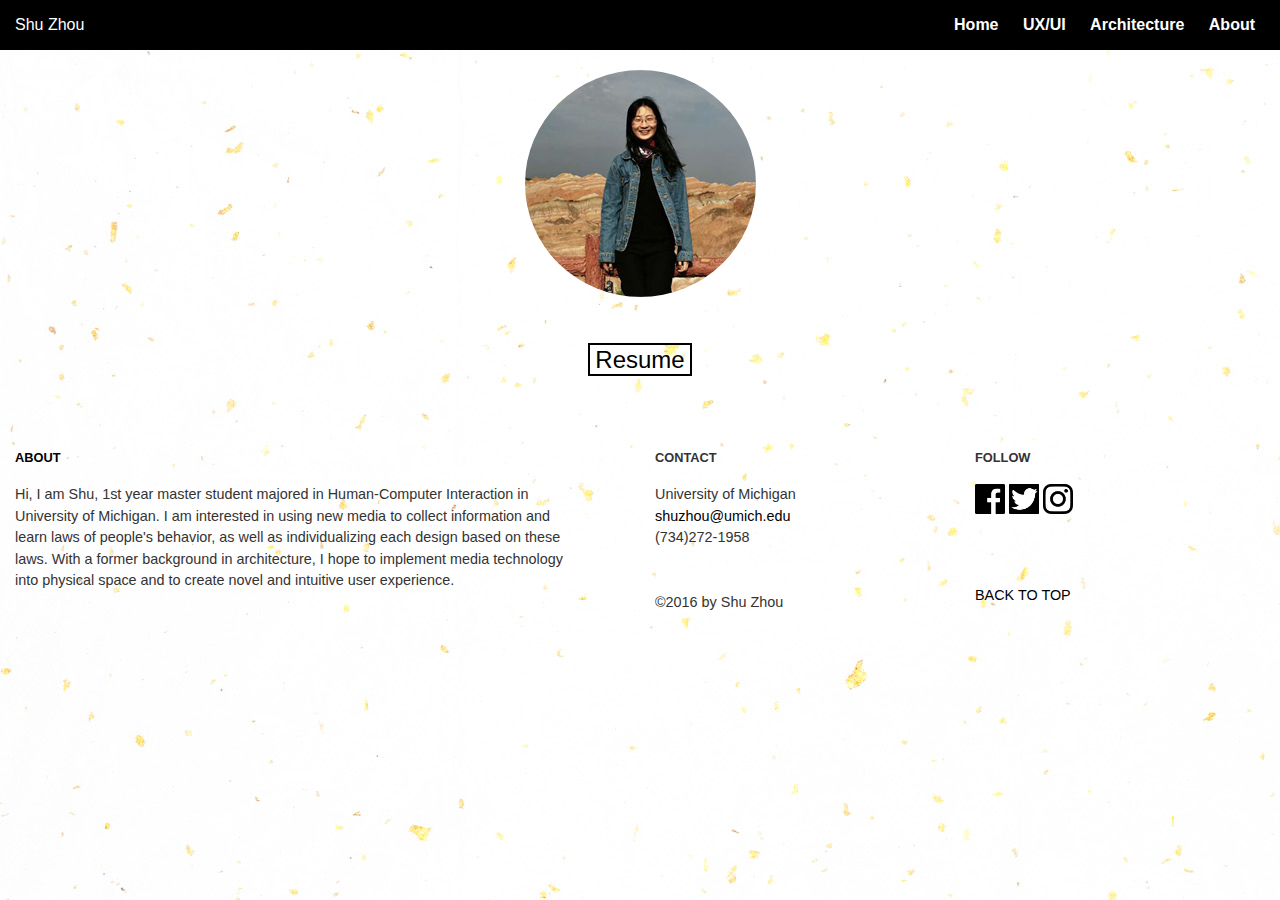
<file: about.html>
<!DOCTYPE html>
<html lang="en">
  <head>
    <meta charset="utf-8">
    <meta http-equiv="X-UA-Compatible" content="IE=edge">
    <meta name="viewport" content="width=device-width, initial-scale=1">
    <!-- The above 3 meta tags *must* come first in the head; any other head content must come *after* these tags -->
    <title>Shu Zhou</title>

    <!-- Bootstrap -->
    <link href="css/bootstrap.min.css" rel="stylesheet">
    
    <link href="css/mainstyle2.css" rel="stylesheet">
    <!-- HTML5 shim and Respond.js for IE8 support of HTML5 elements and media queries -->
    <!-- WARNING: Respond.js doesn't work if you view the page via file:// -->
    <!--[if lt IE 9]>
      <script src="https://oss.maxcdn.com/html5shiv/3.7.3/html5shiv.min.js"></script>
      <script src="https://oss.maxcdn.com/respond/1.4.2/respond.min.js"></script>
    <![endif]-->
  </head>
  <body>
    <header class="container-fluid">
      <div class="row nav_bar">
        <p class="col-xs-3 ">Shu Zhou</p>
        <ul class="col-xs-9 navlist text-right" >
            <li><a class="nav" href="index.html">Home</a></li>
            <li><a class="nav" href="UXUI.html">UX/UI</a></li>
            <li><a class="nav" href="arch.html">Architecture</a></li>
            <li><a class="nav" href="about.html">About</a></li>
        </ul>
        
      </div>
      <div class="row">
         
      </div>
      
    </header>
    

    <section class="container group">
     
      <div class="row avator">
        <figure  class="col-xs-12" >
          <img src="img/avator.jpg" class="img-circle">
        </figure>
        <p class="col-xs-12">&nbsp;<br><br><br>
          <a href="file/resume.pdf" class="linkhover" id="resume">Resume</a>
        </p>
      </div>
      

    </section>

    <footer class="container-fluid">
      <div class="row">
        <div class="col-xs-12 col-md-6 col-lg-6" id="index_about">
          <p class="footer_title"><a class="linkhover" href="about.html">ABOUT</a></p>
          <p class="footer_content">Hi, I am Shu, 1st year master student majored in Human-Computer Interaction in University of Michigan. I am interested in using new media to collect information and learn laws of people's behavior, as well as individualizing each design based on these laws. With a former background in architecture, I hope to implement media technology into physical space and to create novel and intuitive user experience.</p>
        </div>
        <div class="col-xs-12 col-md-6 col-lg-3">
          <p class="footer_title">CONTACT</p>
          <p class="footer_content">University of Michigan<br/><a class="linkhover" href="mailto:shuzhou@umich.edu?Subject=Hello" target="_top" >shuzhou@umich.edu</a><br/>(734)272-1958<br><br><br>&copy;2016 by Shu Zhou</p>
          
        </div>
        <div class="col-xs-12 col-md-6 col-lg-3">
          <p class="footer_title">FOLLOW</p>
          <p class="footer_content">
            <a calss="footer_img" href="https://www.facebook.com/shu.zhou.397">
              <img src="img/logo_facebook.png" height="30">  
            </a>
            <a calss="footer_img" href="https://twitter.com/zhou_shu_?lang=en">
              <img  src="img/logo_twitter.png" height="30">  
            </a>
            <a calss="footer_img" href="https://www.instagram.com/zhou_shu_/?hl=en">
              <img  src="img/logo_ins.png" height="30">  
            </a><br><br><br><br>
            <a class="linkhover" href="#top">BACK TO TOP</a>
          </p>

        </div>
      </div>
      
      
    </footer>








    <!-- jQuery (necessary for Bootstrap's JavaScript plugins) -->
    <script src="js/jquery.min.js"></script>
    <!-- Include all compiled plugins (below), or include individual files as needed -->
    <script src="js/bootstrap.min.js"></script>
    <script src="js/jquery.animate-color.js"></script>
    <script src="js/myJquery.js"></script>
  </body>
</html>
</file>
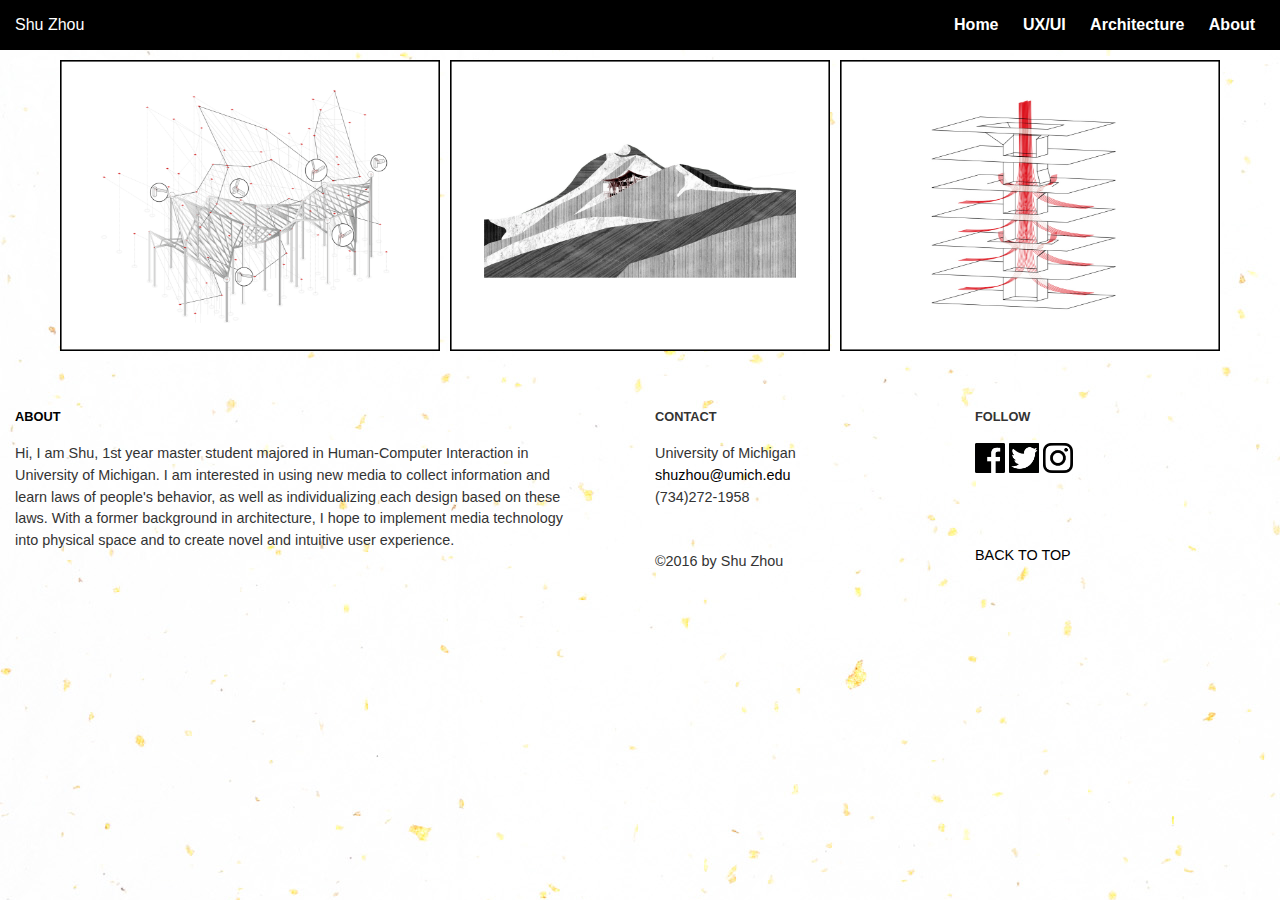
<file: arch.html>
<!DOCTYPE html>
<html lang="en">
  <head>
    <meta charset="utf-8">
    <meta http-equiv="X-UA-Compatible" content="IE=edge">
    <meta name="viewport" content="width=device-width, initial-scale=1">
    <!-- The above 3 meta tags *must* come first in the head; any other head content must come *after* these tags -->
    <title>Shu Zhou</title>

    <!-- Bootstrap -->
    <link href="css/bootstrap.min.css" rel="stylesheet">
    
    <link href="css/mainstyle2.css" rel="stylesheet">
    <!-- HTML5 shim and Respond.js for IE8 support of HTML5 elements and media queries -->
    <!-- WARNING: Respond.js doesn't work if you view the page via file:// -->
    <!--[if lt IE 9]>
      <script src="https://oss.maxcdn.com/html5shiv/3.7.3/html5shiv.min.js"></script>
      <script src="https://oss.maxcdn.com/respond/1.4.2/respond.min.js"></script>
    <![endif]-->
  </head>
  <body>
    <header class="container-fluid">
      <div class="row nav_bar">
        <p class="col-xs-3 ">Shu Zhou</p>
        <ul class="col-xs-9 navlist text-right" >
            <li><a class="nav" href="index.html">Home</a></li>
            <li><a class="nav" href="UXUI.html">UX/UI</a></li>
            <li><a class="nav" href="arch.html">Architecture</a></li>
            <li><a class="nav" href="about.html">About</a></li>
        </ul>
        
      </div>
      <div class="row">
         
      </div>
      
    </header>
    

    <section class="container group">
     
      <div class="row">
        <figure >
          <a href="arch_timber.html">
            <img class="thumbnail_add col-xs-12 col-sm-6 col-md-6 col-lg-4" src="img/arch/timber.png" alt="Timber" >
          </a>
          <a href="arch_pavilion.html">
            <img class="thumbnail_add col-xs-12 col-sm-6 col-md-6 col-lg-4" src="img/arch/pavilion.png" alt="Pavilion">
          </a>
          <a href="arch_air.html">
            <img class="thumbnail_add col-xs-12 col-sm-6 col-md-6 col-lg-4" src="img/arch/air.png" alt="Air">
          </a>
        </figure>
        
      </div>
      

    </section>

    <footer class="container-fluid">
      <div class="row">
        <div class="col-xs-12 col-md-6 col-lg-6" id="index_about">
          <p class="footer_title"><a class="linkhover" href="about.html">ABOUT</a></p>
          <p class="footer_content">Hi, I am Shu, 1st year master student majored in Human-Computer Interaction in University of Michigan. I am interested in using new media to collect information and learn laws of people's behavior, as well as individualizing each design based on these laws. With a former background in architecture, I hope to implement media technology into physical space and to create novel and intuitive user experience.</p>
        </div>
        <div class="col-xs-12 col-md-6 col-lg-3">
          <p class="footer_title">CONTACT</p>
          <p class="footer_content">University of Michigan<br/><a class="linkhover" href="mailto:shuzhou@umich.edu?Subject=Hello" target="_top" >shuzhou@umich.edu</a><br/>(734)272-1958<br><br><br>&copy;2016 by Shu Zhou</p>
          
        </div>
        <div class="col-xs-12 col-md-6 col-lg-3">
          <p class="footer_title">FOLLOW</p>
          <p class="footer_content">
            <a calss="footer_img" href="https://www.facebook.com/shu.zhou.397">
              <img src="img/logo_facebook.png" height="30">  
            </a>
            <a calss="footer_img" href="https://twitter.com/zhou_shu_?lang=en">
              <img  src="img/logo_twitter.png" height="30">  
            </a>
            <a calss="footer_img" href="https://www.instagram.com/zhou_shu_/?hl=en">
              <img  src="img/logo_ins.png" height="30">  
            </a><br><br><br><br>
            <a class="linkhover" href="#top">BACK TO TOP</a>
          </p>

        </div>
      </div>
      
      
    </footer>








    <!-- jQuery (necessary for Bootstrap's JavaScript plugins) -->
    <script src="js/jquery.min.js"></script>
    <!-- Include all compiled plugins (below), or include individual files as needed -->
    <script src="js/bootstrap.min.js"></script>
    <script src="js/jquery.animate-color.js"></script>
    <script src="js/myJquery.js"></script>
  </body>
</html>
</file>
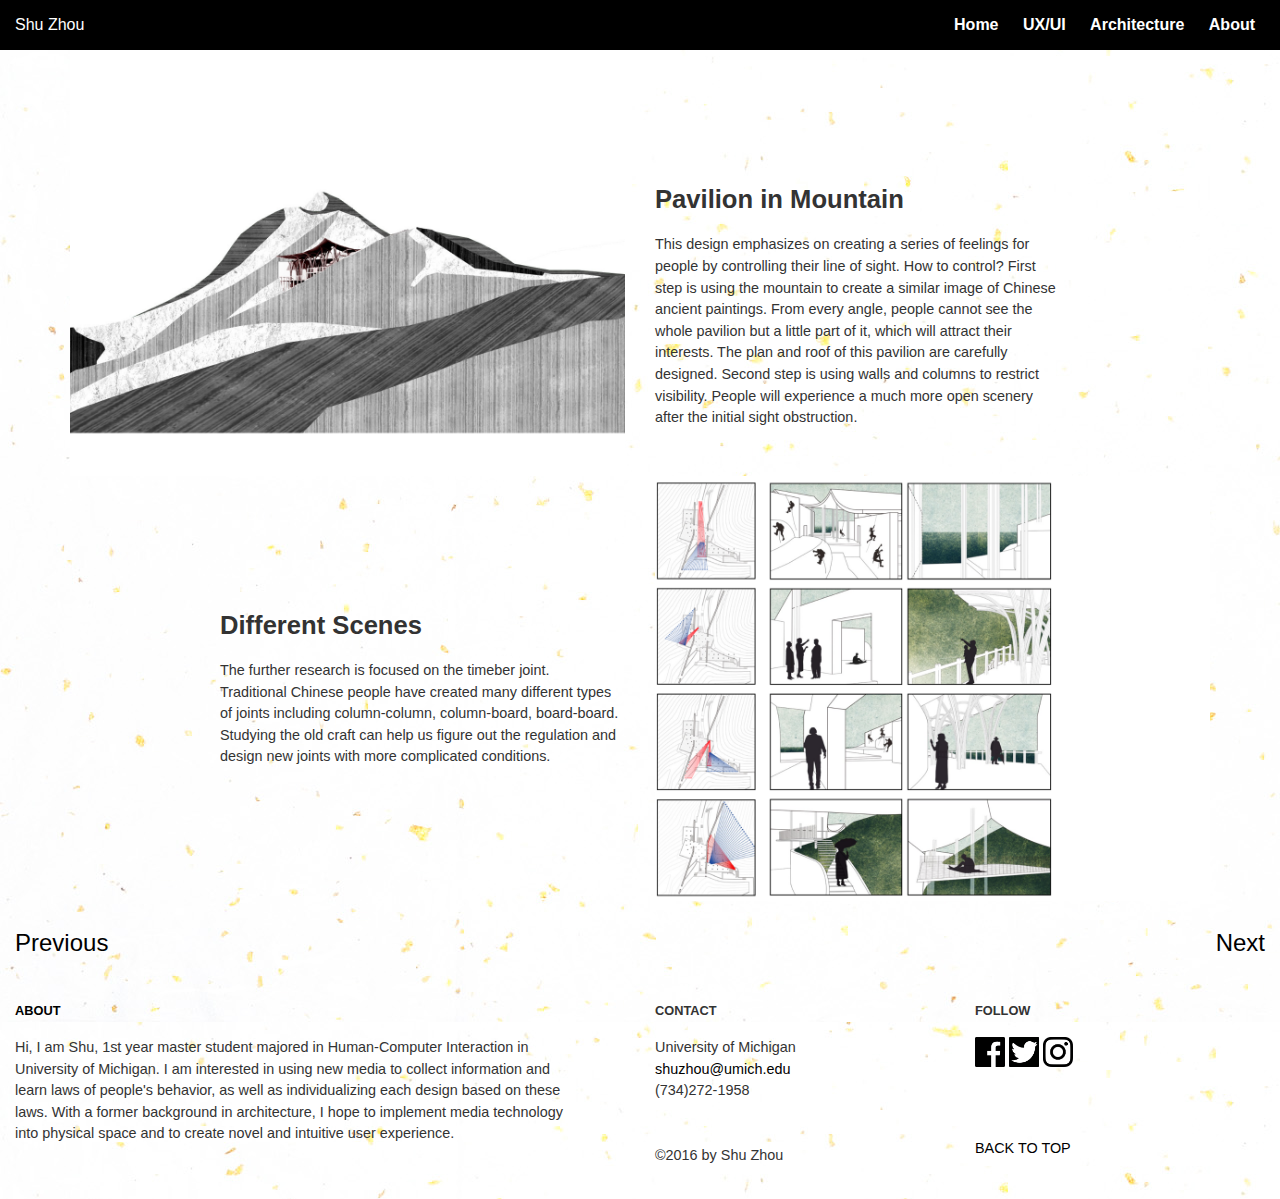
<file: arch_pavilion.html>
<!DOCTYPE html>
<html lang="en">
  <head>
    <meta charset="utf-8">
    <meta http-equiv="X-UA-Compatible" content="IE=edge">
    <meta name="viewport" content="width=device-width, initial-scale=1">
    <!-- The above 3 meta tags *must* come first in the head; any other head content must come *after* these tags -->
    <title>Shu Zhou</title>

    <!-- Bootstrap -->
    <link href="css/bootstrap.min.css" rel="stylesheet">
    
    <link href="css/mainstyle2.css" rel="stylesheet">
    <link href="css/lightbox.min.css" rel="stylesheet">
    <!-- HTML5 shim and Respond.js for IE8 support of HTML5 elements and media queries -->
    <!-- WARNING: Respond.js doesn't work if you view the page via file:// -->
    <!--[if lt IE 9]>
      <script src="https://oss.maxcdn.com/html5shiv/3.7.3/html5shiv.min.js"></script>
      <script src="https://oss.maxcdn.com/respond/1.4.2/respond.min.js"></script>
    <![endif]-->
  </head>
  <body>
    <header class="container-fluid">
      <div class="row nav_bar">
        <p class="col-xs-3 ">Shu Zhou</p>
        <ul class="col-xs-9 navlist text-right" >
            <li><a class="nav" href="index.html">Home</a></li>
            <li><a class="nav" href="UXUI.html">UX/UI</a></li>
            <li><a class="nav" href="arch.html">Architecture</a></li>
            <li><a class="nav" href="about.html">About</a></li>
        </ul>
        
      </div>
      <div class="row">
         
      </div>
      
    </header>
    

    <section class="container group">
     
      <div class="row ">
        <figure  class="col-xs-12 col-sm-6 " >
          <a href="img/arch/pavilion1.png" data-lightbox="roadtrip" data-title="Pavilion in Mountain"><img src="img/arch/pavilion1.png" class="img-responsive"></a>
        </figure>
        <div class="col-xs-12 col-sm-6">
          <h3 class="firstline">Pavilion in Mountain</h3><br>
          <p class="secondline">This design emphasizes on creating a series of feelings for people by controlling their line of sight. How to control? First step is using the mountain to create a similar image of Chinese ancient paintings. From every angle, people cannot see the whole pavilion but a little part of it, which will attract their interests. The plan and roof of this pavilion are carefully designed. Second step is using walls and columns to restrict visibility. People will experience a much more open scenery after the initial sight obstruction. 
          </p>
        </div>
      </div>
      <div class="row ">
        <figure  class="col-xs-12 col-sm-6 col-sm-push-6 " >
          <a href="img/arch/pavilion2.png" data-lightbox="roadtrip" data-title="Different Scenes"><img src="img/arch/pavilion2.png" class="img-responsive"></a>
        </figure>
        <div class="col-xs-12 col-sm-6 col-sm-pull-6">
          <h3 class="firstline2">Different Scenes</h3><br>
          <p class="secondline2">The further research is focused on the timeber joint.<br>Traditional Chinese people have created many different types of joints including column-column, column-board, board-board. Studying the old craft can help us figure out the regulation and design new joints with more complicated conditions.
          </p>
        </div>
      </div>
      
      

    </section>
    <section class="container-fluid">
      <div class="row">
        <a class="col-xs-6 text-left linkhover markkk" href="arch_timber.html">Previous</a>
        <a class="col-xs-6 text-right linkhover markkk" href="#">Next</a>
      </div>
    </section>

    <footer class="container-fluid">
      <div class="row">
        <div class="col-xs-12 col-md-6 col-lg-6" id="index_about">
          <p class="footer_title"><a class="linkhover" href="about.html">ABOUT</a></p>
          <p class="footer_content">Hi, I am Shu, 1st year master student majored in Human-Computer Interaction in University of Michigan. I am interested in using new media to collect information and learn laws of people's behavior, as well as individualizing each design based on these laws. With a former background in architecture, I hope to implement media technology into physical space and to create novel and intuitive user experience.</p>
        </div>
        <div class="col-xs-12 col-md-6 col-lg-3">
          <p class="footer_title">CONTACT</p>
          <p class="footer_content">University of Michigan<br/><a class="linkhover" href="mailto:shuzhou@umich.edu?Subject=Hello" target="_top" >shuzhou@umich.edu</a><br/>(734)272-1958<br><br><br>&copy;2016 by Shu Zhou</p>
          
        </div>
        <div class="col-xs-12 col-md-6 col-lg-3">
          <p class="footer_title">FOLLOW</p>
          <p class="footer_content">
            <a calss="footer_img" href="https://www.facebook.com/shu.zhou.397">
              <img src="img/logo_facebook.png" height="30">  
            </a>
            <a calss="footer_img" href="https://twitter.com/zhou_shu_?lang=en">
              <img  src="img/logo_twitter.png" height="30">  
            </a>
            <a calss="footer_img" href="https://www.instagram.com/zhou_shu_/?hl=en">
              <img  src="img/logo_ins.png" height="30">  
            </a><br><br><br><br>
            <a class="linkhover" href="#top">BACK TO TOP</a>
          </p>

        </div>
      </div>
      
      
    </footer>








    <!-- jQuery (necessary for Bootstrap's JavaScript plugins) -->
    <script src="js/jquery.min.js"></script>
    <!-- Include all compiled plugins (below), or include individual files as needed -->
    <script src="js/bootstrap.min.js"></script>
    <script src="js/lightbox.min.js"></script>
    <script>
      lightbox.option({
        'resizeDuration': 200,
        'wrapAround': true,
        'alwaysShowNavOnTouchDevices': true
      })
    </script>
    <script src="js/jquery.animate-color.js"></script>
    <script src="js/myJquery.js"></script>
  </body>
</html>
</file>
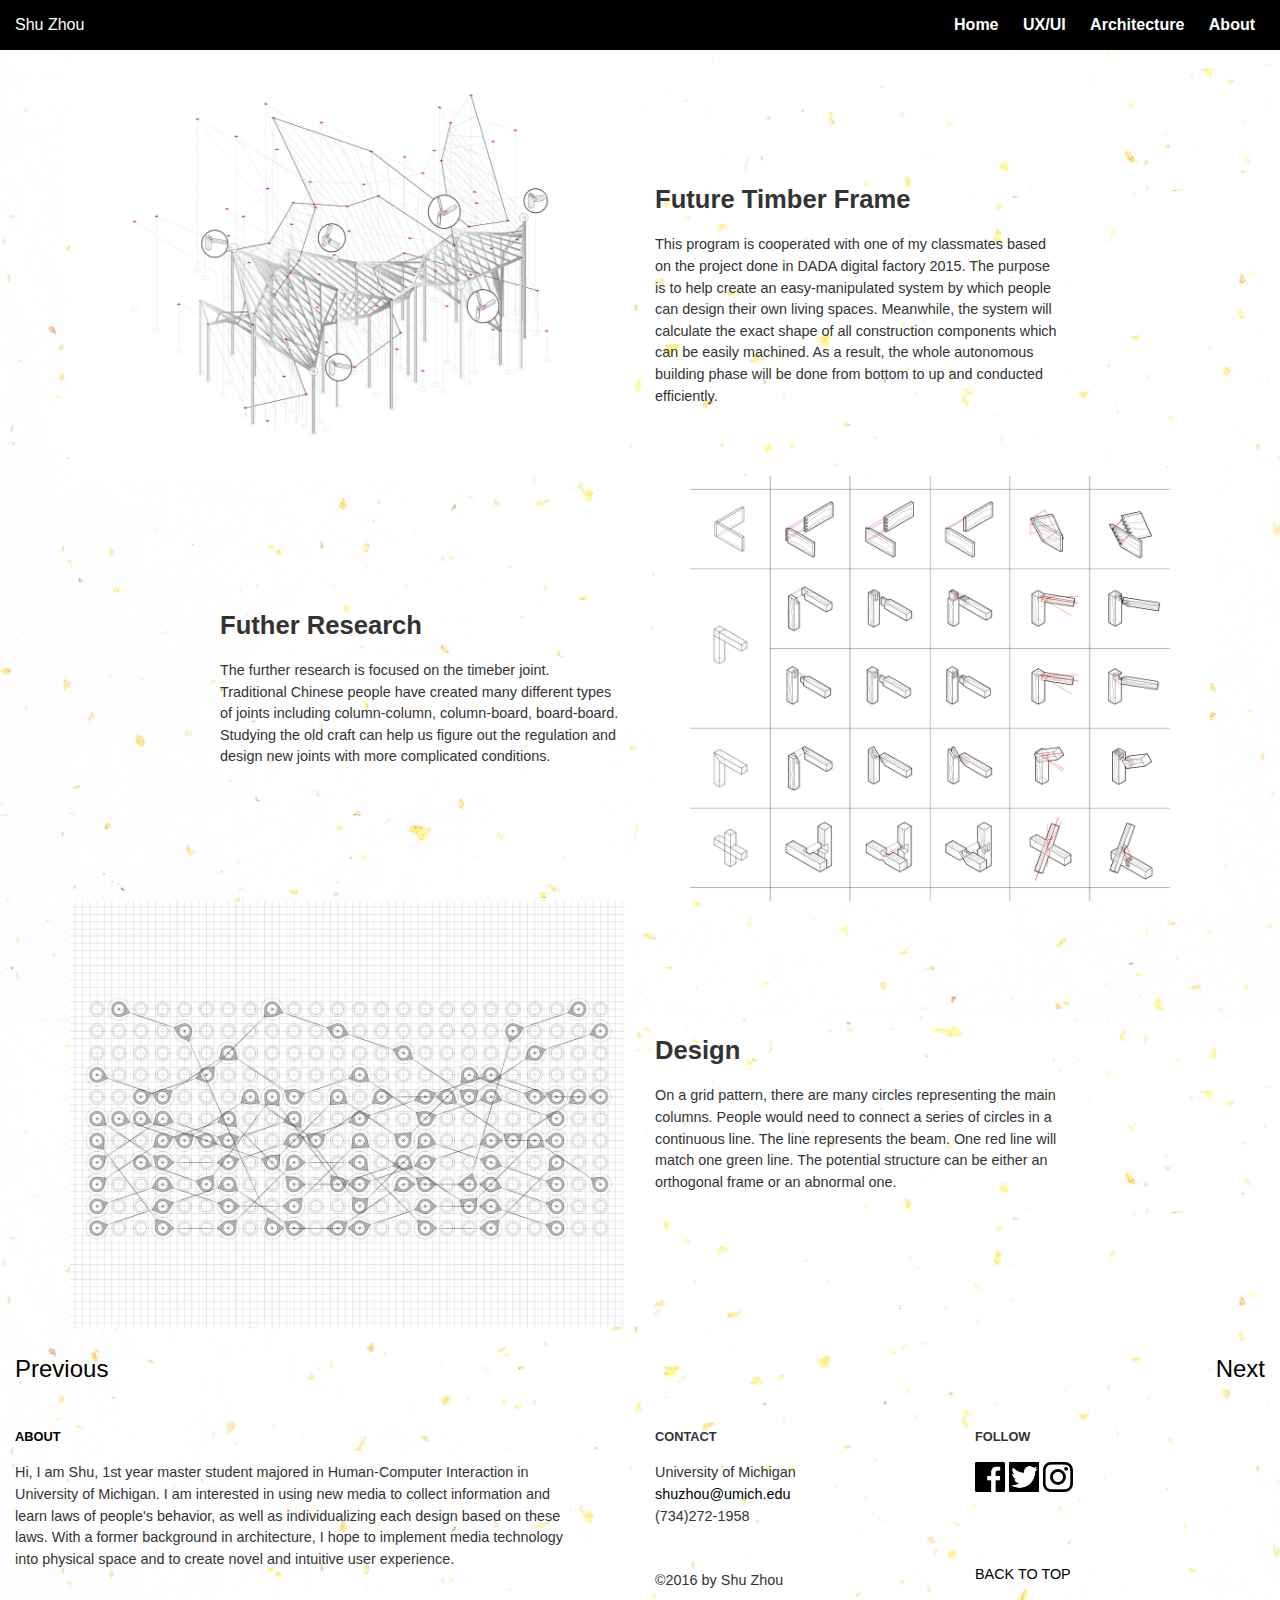
<file: arch_timber.html>
<!DOCTYPE html>
<html lang="en">
  <head>
    <meta charset="utf-8">
    <meta http-equiv="X-UA-Compatible" content="IE=edge">
    <meta name="viewport" content="width=device-width, initial-scale=1">
    <!-- The above 3 meta tags *must* come first in the head; any other head content must come *after* these tags -->
    <title>Shu Zhou</title>

    <!-- Bootstrap -->
    <link href="css/bootstrap.min.css" rel="stylesheet">
    
    <link href="css/mainstyle2.css" rel="stylesheet">
    <link href="css/lightbox.min.css" rel="stylesheet">
    <!-- HTML5 shim and Respond.js for IE8 support of HTML5 elements and media queries -->
    <!-- WARNING: Respond.js doesn't work if you view the page via file:// -->
    <!--[if lt IE 9]>
      <script src="https://oss.maxcdn.com/html5shiv/3.7.3/html5shiv.min.js"></script>
      <script src="https://oss.maxcdn.com/respond/1.4.2/respond.min.js"></script>
    <![endif]-->
  </head>
  <body>
    <header class="container-fluid">
      <div class="row nav_bar">
        <p class="col-xs-3 ">Shu Zhou</p>
        <ul class="col-xs-9 navlist text-right" >
            <li><a class="nav" href="index.html">Home</a></li>
            <li><a class="nav" href="UXUI.html">UX/UI</a></li>
            <li><a class="nav" href="arch.html">Architecture</a></li>
            <li><a class="nav" href="about.html">About</a></li>
        </ul>
        
      </div>
      <div class="row">
         
      </div>
      
    </header>
    

    <section class="container group">
     
      <div class="row ">
        <figure  class="col-xs-12 col-sm-6 " >
          <a href="img/arch/timber1.png" data-lightbox="roadtrip" data-title="Future Timber Frame"><img src="img/arch/timber1.png" class="img-responsive"></a>
        </figure>
        <div class="col-xs-12 col-sm-6">
          <h3 class="firstline">Future Timber Frame</h3><br>
          <p class="secondline">This program is cooperated with one of my classmates based on the project done in DADA digital factory 2015. The purpose is to help create an easy-manipulated system by which people can design their own living spaces. Meanwhile, the system will calculate the exact shape of all construction components which can be easily machined. As a result, the whole autonomous building phase will be done from bottom to up and conducted efficiently. 
          </p>
        </div>
      </div>
      <div class="row ">
        <figure  class="col-xs-12 col-sm-6 col-sm-push-6 " >
          <a href="img/arch/timber2.png" data-lightbox="roadtrip" data-title="Futher Research"><img src="img/arch/timber2.png" class="img-responsive"></a>
        </figure>
        <div class="col-xs-12 col-sm-6 col-sm-pull-6">
          <h3 class="firstline2">Futher Research</h3><br>
          <p class="secondline2">The further research is focused on the timeber joint.<br>Traditional Chinese people have created many different types of joints including column-column, column-board, board-board. Studying the old craft can help us figure out the regulation and design new joints with more complicated conditions.
          </p>
        </div>
      </div>
      <div class="row ">
        <figure  class="col-xs-12 col-sm-6 " >
          <a href="img/arch/timber3.png" data-lightbox="roadtrip" data-title="Design"><img src="img/arch/timber3.png" class="img-responsive"></a>
        </figure>
        <div class="col-xs-12 col-sm-6 ">
          <h3 class="firstline">Design</h3><br>
          <p class="secondline">On a grid pattern, there are many circles representing the main columns. People would need to connect a series of circles in a continuous line. The line represents the beam. One red line will match one green line. The potential structure can be either an orthogonal frame or an abnormal one.
          </p>
        </div>
      </div>


    </section>
    <section class="container-fluid">
      <div class="row">
        <a class="col-xs-6 text-left linkhover markkk" href="#">Previous</a>
        <a class="col-xs-6 text-right linkhover markkk" href="arch_pavilion.html">Next</a>
      </div>
    </section>

    <footer class="container-fluid">
      <div class="row">
        <div class="col-xs-12 col-md-6 col-lg-6" id="index_about">
          <p class="footer_title"><a class="linkhover" href="about.html">ABOUT</a></p>
          <p class="footer_content">Hi, I am Shu, 1st year master student majored in Human-Computer Interaction in University of Michigan. I am interested in using new media to collect information and learn laws of people's behavior, as well as individualizing each design based on these laws. With a former background in architecture, I hope to implement media technology into physical space and to create novel and intuitive user experience.</p>
        </div>
        <div class="col-xs-12 col-md-6 col-lg-3">
          <p class="footer_title">CONTACT</p>
          <p class="footer_content">University of Michigan<br/><a class="linkhover" href="mailto:shuzhou@umich.edu?Subject=Hello" target="_top" >shuzhou@umich.edu</a><br/>(734)272-1958<br><br><br>&copy;2016 by Shu Zhou</p>
          
        </div>
        <div class="col-xs-12 col-md-6 col-lg-3">
          <p class="footer_title">FOLLOW</p>
          <p class="footer_content">
            <a calss="footer_img" href="https://www.facebook.com/shu.zhou.397">
              <img src="img/logo_facebook.png" height="30">  
            </a>
            <a calss="footer_img" href="https://twitter.com/zhou_shu_?lang=en">
              <img  src="img/logo_twitter.png" height="30">  
            </a>
            <a calss="footer_img" href="https://www.instagram.com/zhou_shu_/?hl=en">
              <img  src="img/logo_ins.png" height="30">  
            </a><br><br><br><br>
            <a class="linkhover" href="#top">BACK TO TOP</a>
          </p>

        </div>
      </div>
      
      
    </footer>








    <!-- jQuery (necessary for Bootstrap's JavaScript plugins) -->
    <script src="js/jquery.min.js"></script>
    <!-- Include all compiled plugins (below), or include individual files as needed -->
    <script src="js/bootstrap.min.js"></script>
    <script src="js/lightbox.min.js"></script>
    <script>
      lightbox.option({
        'resizeDuration': 200,
        'wrapAround': true,
        'alwaysShowNavOnTouchDevices': true
      })
    </script>
    <script src="js/jquery.animate-color.js"></script>
    <script src="js/myJquery.js"></script>
  </body>
</html>
</file>
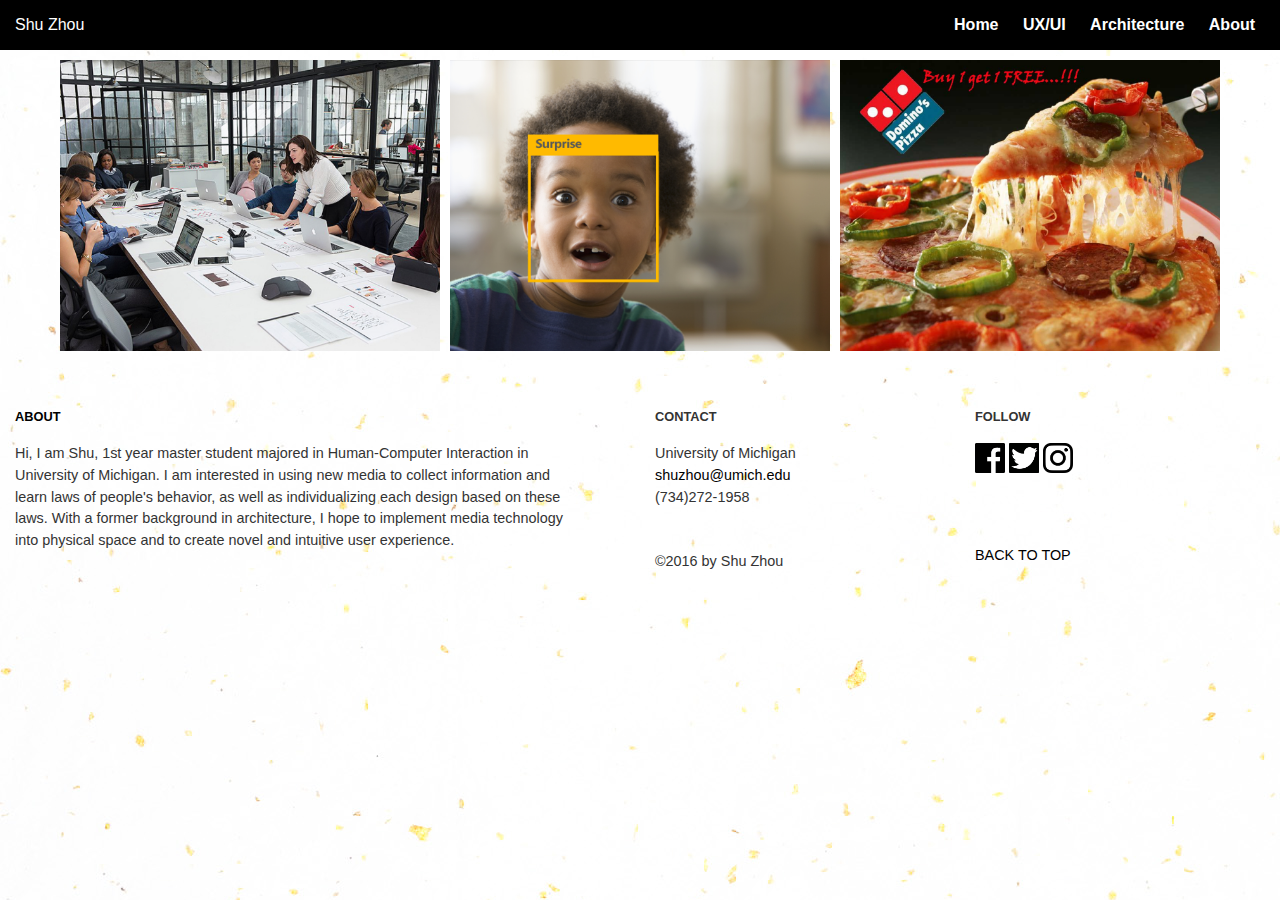
<file: UXUI.html>
<!DOCTYPE html>
<html lang="en">
  <head>
    <meta charset="utf-8">
    <meta http-equiv="X-UA-Compatible" content="IE=edge">
    <meta name="viewport" content="width=device-width, initial-scale=1">
    <!-- The above 3 meta tags *must* come first in the head; any other head content must come *after* these tags -->
    <title>Shu Zhou</title>

    <!-- Bootstrap -->
    <link href="css/bootstrap.min.css" rel="stylesheet">
    
    <link href="css/mainstyle2.css" rel="stylesheet">
    <!-- HTML5 shim and Respond.js for IE8 support of HTML5 elements and media queries -->
    <!-- WARNING: Respond.js doesn't work if you view the page via file:// -->
    <!--[if lt IE 9]>
      <script src="https://oss.maxcdn.com/html5shiv/3.7.3/html5shiv.min.js"></script>
      <script src="https://oss.maxcdn.com/respond/1.4.2/respond.min.js"></script>
    <![endif]-->
  </head>
  <body>
    <header class="container-fluid">
      <div class="row nav_bar">
        <p class="col-xs-3 ">Shu Zhou</p>
        <ul class="col-xs-9 navlist text-right" >
            <li><a class="nav" href="index.html">Home</a></li>
            <li><a class="nav" href="UXUI.html">UX/UI</a></li>
            <li><a class="nav" href="arch.html">Architecture</a></li>
            <li><a class="nav" href="about.html">About</a></li>
        </ul>
        
      </div>
      <div class="row">
         
      </div>
      
    </header>
    

    <section class="container group">
     
      <div class="row">
        <figure >
          <a href="#">
            <img class="thumbnail_add col-xs-12 col-md-6 col-lg-4" src="img/ux/ceremony.png" alt="Ceremony" >
          </a>
          <a href="#">
            <img class="thumbnail_add col-xs-12 col-md-6 col-lg-4" src="img/ux/emotion.png" alt="Emotion">
          </a>
          <a href="#">
            <img class="thumbnail_add col-xs-12 col-md-6 col-lg-4" src="img/ux/domino.png" alt="Domino">
          </a>
        </figure>
        
      </div>
      

    </section>

    <footer class="container-fluid">
      <div class="row">
        <div class="col-xs-12 col-md-6 col-lg-6" id="index_about">
          <p class="footer_title"><a class="linkhover" href="about.html">ABOUT</a></p>
          <p class="footer_content">Hi, I am Shu, 1st year master student majored in Human-Computer Interaction in University of Michigan. I am interested in using new media to collect information and learn laws of people's behavior, as well as individualizing each design based on these laws. With a former background in architecture, I hope to implement media technology into physical space and to create novel and intuitive user experience.</p>
        </div>
        <div class="col-xs-12 col-md-6 col-lg-3">
          <p class="footer_title">CONTACT</p>
          <p class="footer_content">University of Michigan<br/><a class="linkhover" href="mailto:shuzhou@umich.edu?Subject=Hello" target="_top" >shuzhou@umich.edu</a><br/>(734)272-1958<br><br><br>&copy;2016 by Shu Zhou</p>
          
        </div>
        <div class="col-xs-12 col-md-6 col-lg-3">
          <p class="footer_title">FOLLOW</p>
          <p class="footer_content">
            <a calss="footer_img" href="https://www.facebook.com/shu.zhou.397">
              <img src="img/logo_facebook.png" height="30">  
            </a>
            <a calss="footer_img" href="https://twitter.com/zhou_shu_?lang=en">
              <img  src="img/logo_twitter.png" height="30">  
            </a>
            <a calss="footer_img" href="https://www.instagram.com/zhou_shu_/?hl=en">
              <img  src="img/logo_ins.png" height="30">  
            </a><br><br><br><br>
            <a class="linkhover" href="#top">BACK TO TOP</a>
          </p>

        </div>
      </div>
      
      
    </footer>








    <!-- jQuery (necessary for Bootstrap's JavaScript plugins) -->
    <script src="js/jquery.min.js"></script>
    <!-- Include all compiled plugins (below), or include individual files as needed -->
    <script src="js/bootstrap.min.js"></script>
    <script src="js/jquery.animate-color.js"></script>
    <script src="js/myJquery.js"></script>
  </body>
</html>
</file>
<file: css/mainstyle2.css>
html, body, div, span, applet, object, iframe,
h1, h2, h3, h4, h5, h6, p, blockquote, pre,
a, abbr, acronym, address, big, cite, code,
del, dfn, em, img, ins, kbd, q, s, samp,
small, strike, strong, sub, sup, tt, var,
b, u, i, center,
dl, dt, dd, ol, ul, li,
fieldset, form, label, legend,
table, caption, tbody, tfoot, thead, tr, th, td,
article, aside, canvas, details, embed,
figure, figcaption, footer, header, hgroup,
menu, nav, output, ruby, section, summary,
time, mark, audio, video {
  margin: 0;
  padding: 0;
  border: 0;
  font-size: 100%;
  font: inherit;
  vertical-align: baseline;
}
/* HTML5 display-role reset for older browsers */
article, aside, details, figcaption, figure,
footer, header, hgroup, menu, nav, section {
  display: block;
}
body {
  line-height: 1;

}
ol, ul {
  list-style: none;
}
blockquote, q {
  quotes: none;
}
blockquote:before, blockquote:after,
q:before, q:after {
  content: '';
  content: none;
}
table {
  border-collapse: collapse;
  border-spacing: 0;
}


.group:before,
.group:after {
  content: "";
  display: table;
}
.group:after {
  clear: both;
}
.group {
  clear: both;
  *zoom: 1;
}

*,
*:before,
*:after {
  -webkit-box-sizing: border-box;
     -moz-box-sizing: border-box;
          box-sizing: border-box;
}

@media screen and (min-width: 0px) and (max-width: 520px) {
  .nav_bar p{
    display: none;
  }
  .navlist li{
    display: block;
    text-align: left;
    background-color: black;
    width: 520px;
    height: 30px;
    margin-left: 0px;
  }
  .navlist{
    background-color: black;
  }
  
}

body{
  
  background-image:url("background/backimg.jpg");
}

li{
	display: inline-block;
  margin: 0 10px;
}

.nav_bar{
  background-color: black;
  color: white;
  font-family:"open sans", Arial, Helvetica, sans-serif;
  height: 50px;
  line-height: 50px;
}



.firstline{
  font-size: 1.6em;
  font-weight: bold;
  line-height: 1.5em;
  padding-top: 130px;
  padding-right: 150px;
}
.firstline2{
  font-size: 1.6em;
  font-weight: bold;
  line-height: 1.5em;
  padding-top: 130px;
  padding-left: 150px;
}
.secondline{
  font-size: 0.9em;
  line-height: 1.5em;
  
  padding-right: 150px;
}
.secondline2{
  font-size: 0.9em;
  line-height: 1.5em;
  
  padding-left: 150px;
}
.navlist{
  font-weight: bold;

}



.nav:link, .nav:visited{
  color: white;
}

.nav:hover{
  text-decoration: none;
}


body{
  font-family: "open sans", Arial, Helvetica, sans-serif; 
}

#resume{
  font-size: 1.5em;
  border-style: solid;
  border-color: black;
  border-width: 2px;
  padding: 1px 5px;
}
.markkk{
  margin-top: 30px;
  font-size: 1.5em;
 
  border-width: 2px;
  
}

footer{
  font-family: "open sans", Arial, Helvetica, sans-serif; 
  margin-top: 50px;
  margin-bottom: 2em;
}

.footer_title{
  font-size: 0.8em;
  font-weight: bold;
  margin-bottom: 1.5em;
}

.footer_content{
  font-size: 0.9em;
  line-height: 1.5em;
}

.footer_img{
  padding-right: 2em;
}

.carousel-caption{
  font-family: "open sans", Arial, Helvetica, sans-serif; 
  font-size: 2em;
}

.thumbnail_add{
  padding: 10px 5px;
}

#my-slider{
  margin-bottom: 5px;
}

.avator{
  text-align: center;
  margin-top: 20px;
  margin-bottom: 30px;
}

#p1{
  border-color:  yellow;
}

#index_about{
  padding-right: 4em;

}

#footer_shape{
  background-color: black;
}

.linkhover:link{
  color: black;
}
.linkhover:visited{
  color: black;
}
.linkhover:hover{
  background-color: black;
  color: white;
  text-decoration: none;
}
</file>
